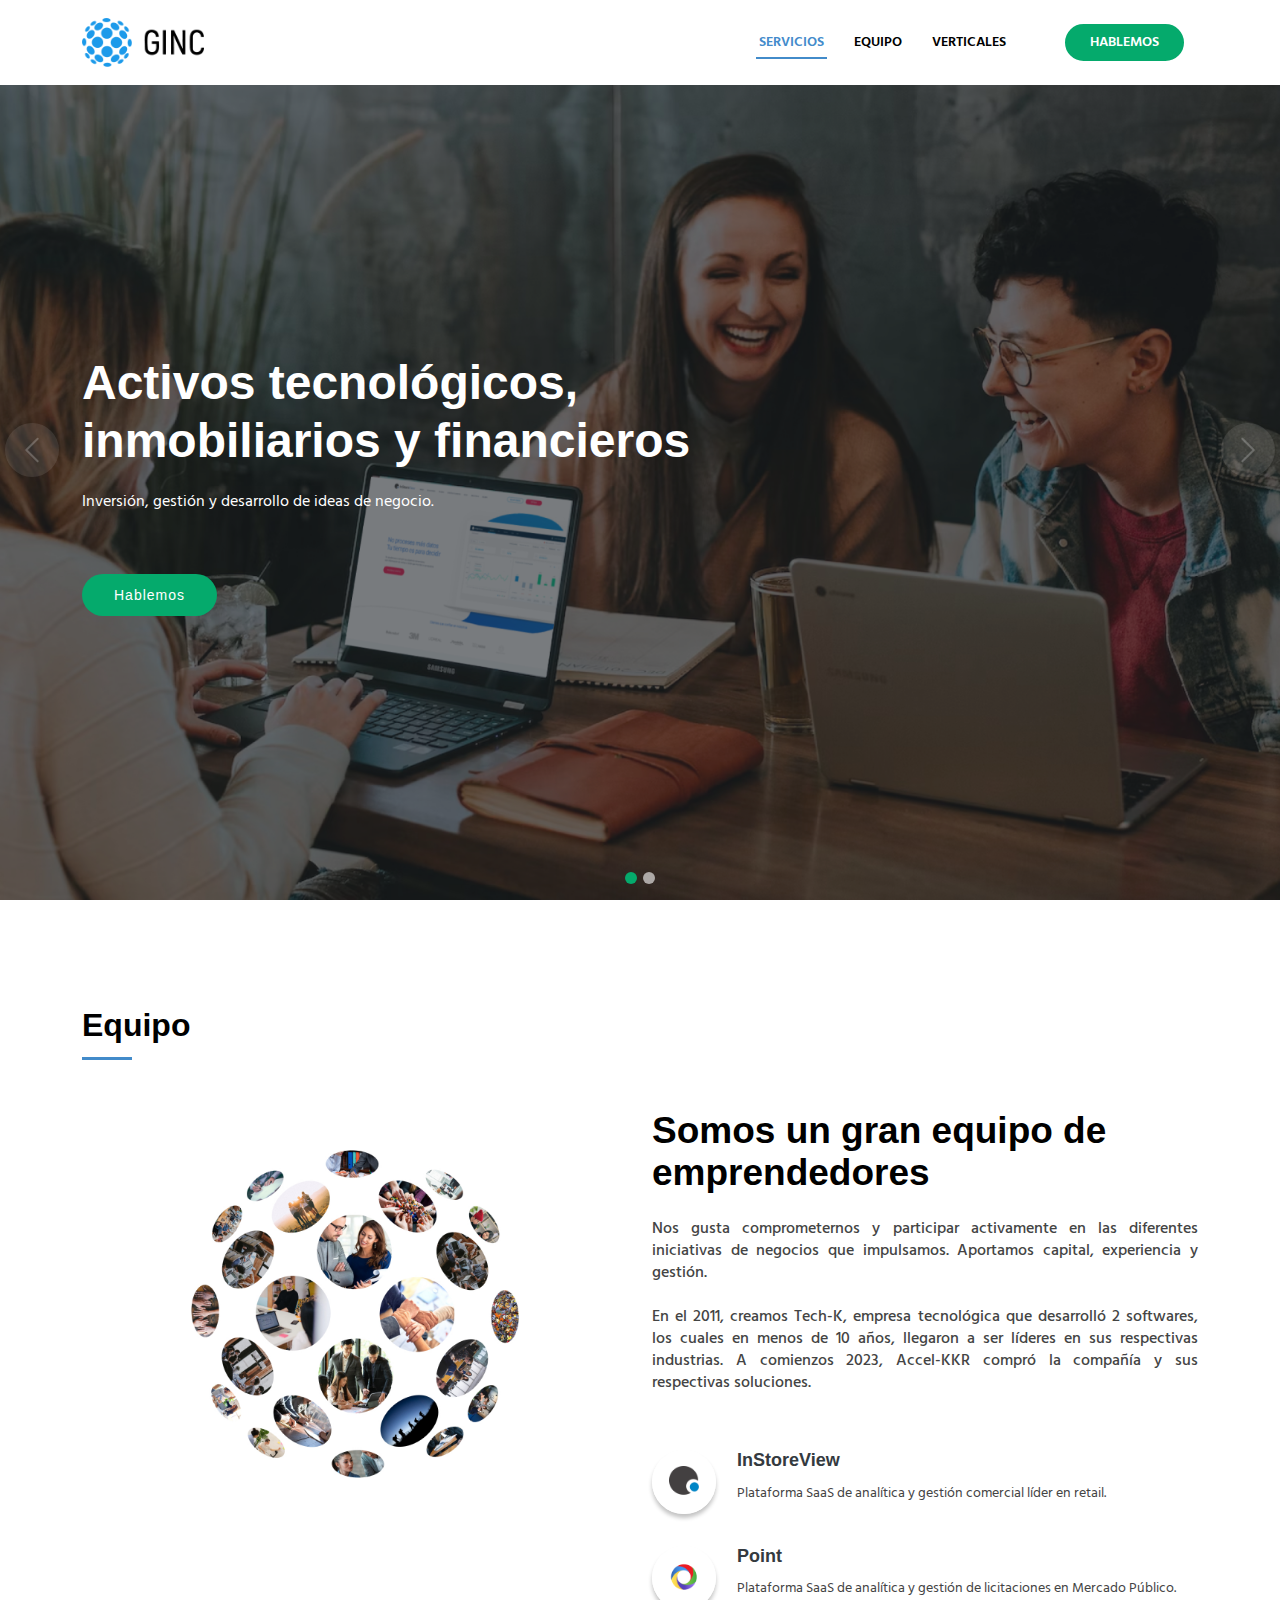
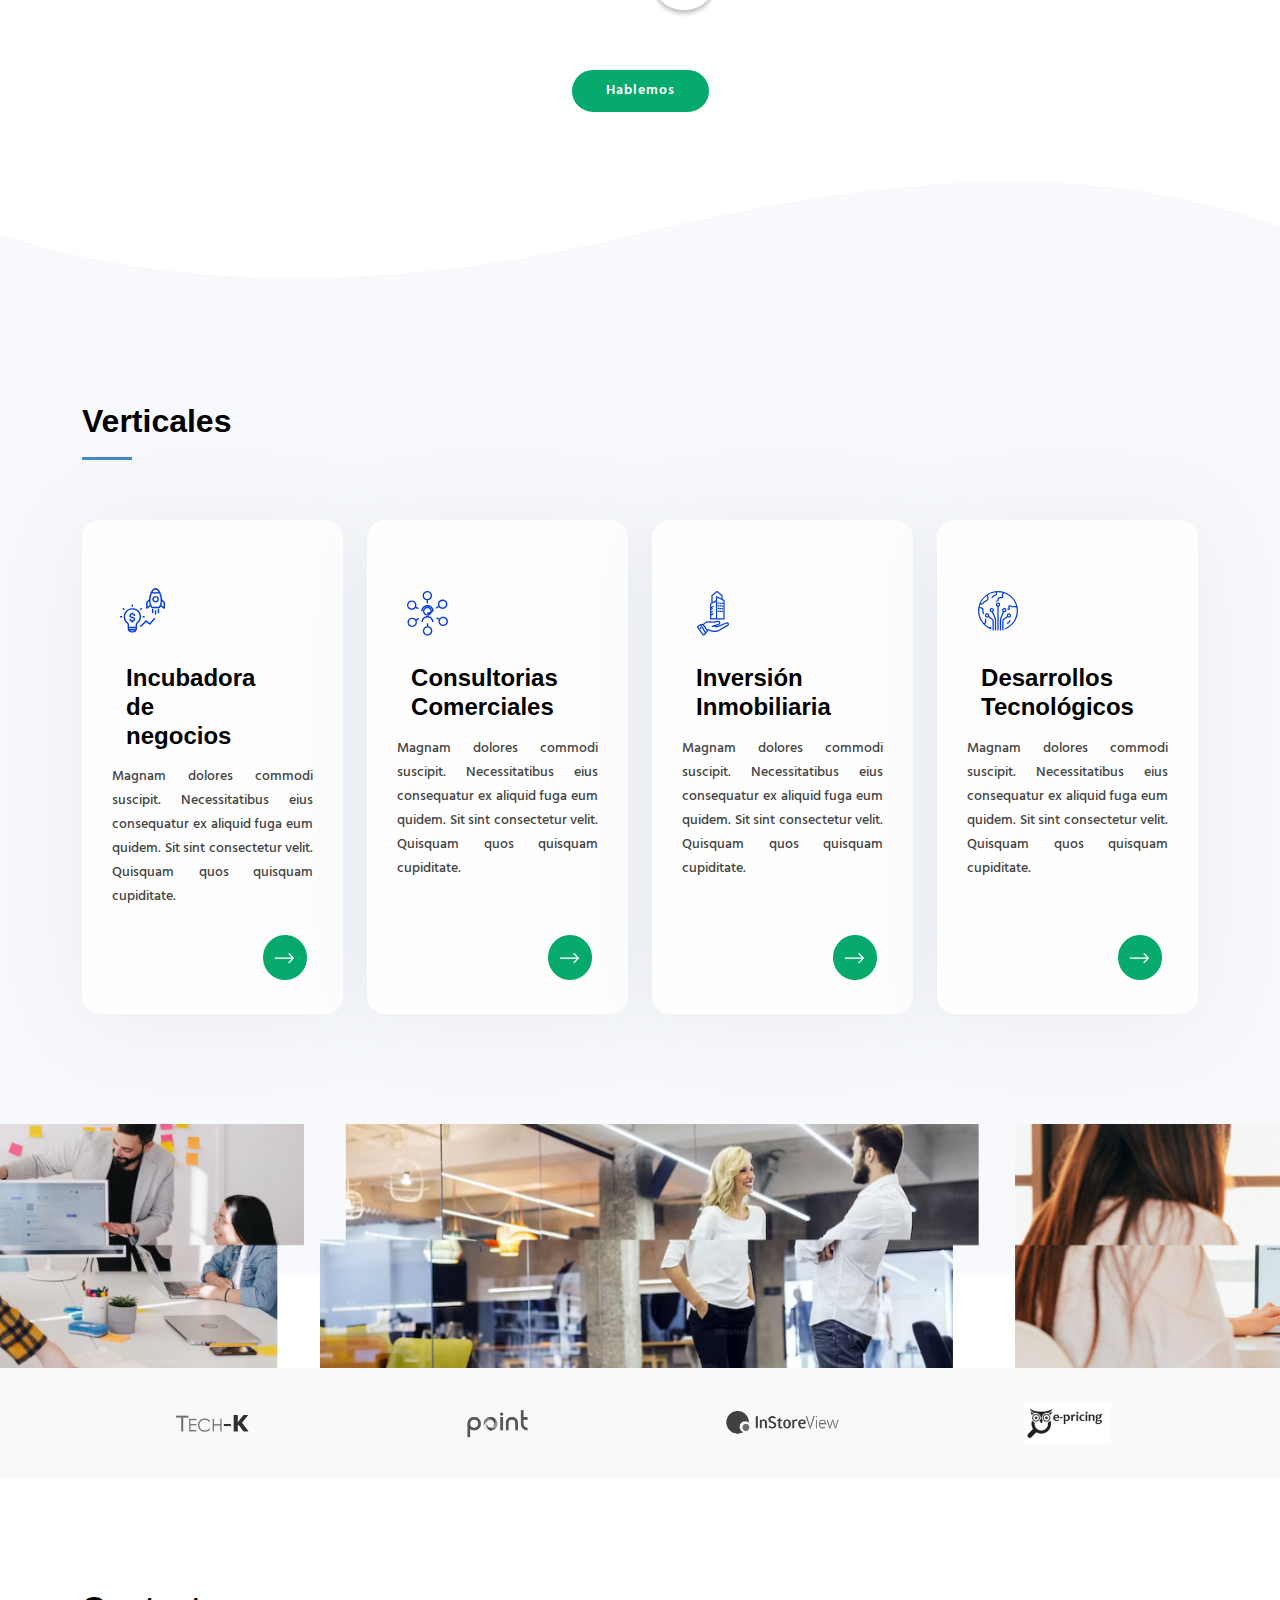
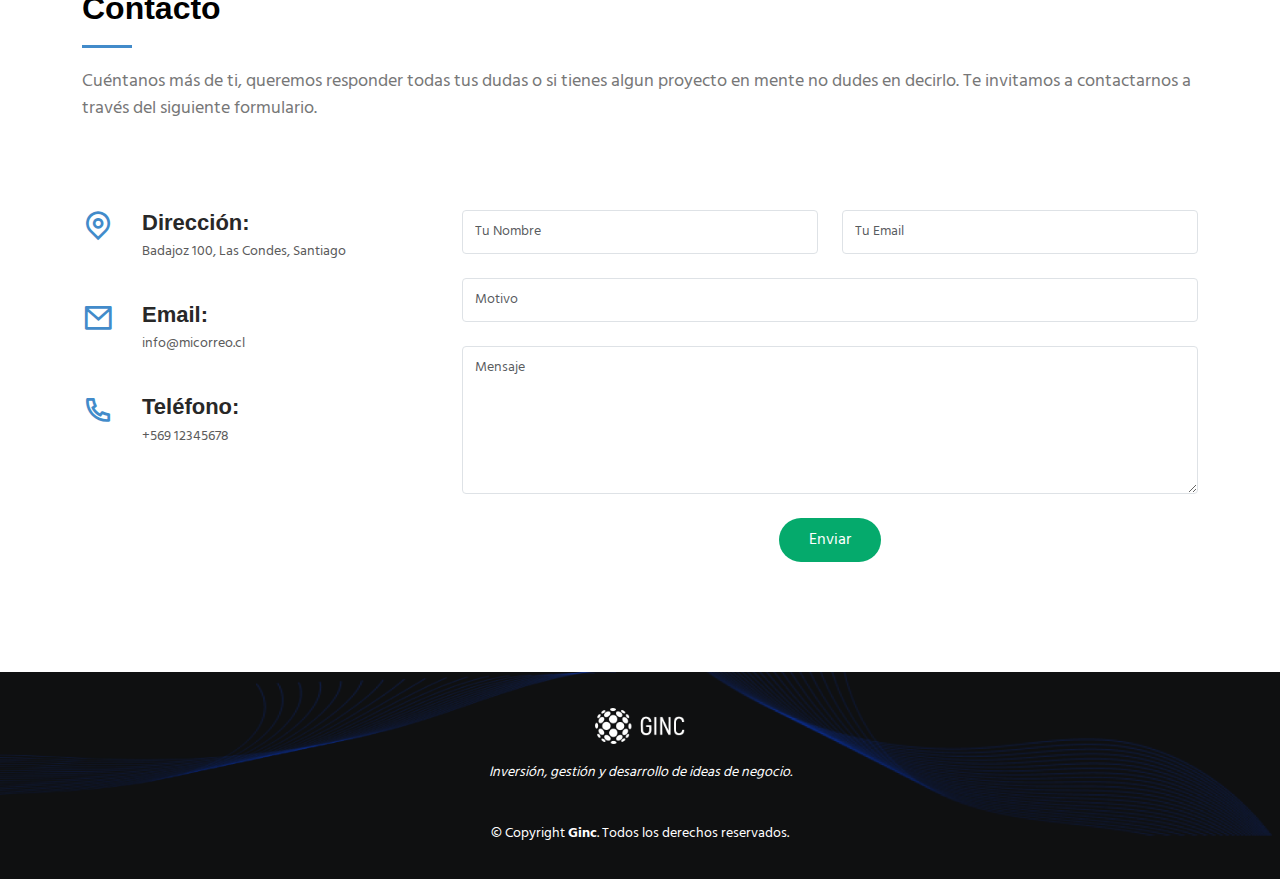
<file: index.html>
<!DOCTYPE html>
<html lang="en">

<head>
  <meta charset="utf-8">
  <meta content="width=device-width, initial-scale=1.0" name="viewport">

  <title>Ginc</title>
  <meta content="" name="description">
  <meta content="" name="keywords">

  <!-- Favicons -->
  <link href="assets/img/favicon.png" rel="icon">
  <link href="assets/img/apple-touch-icon.png" rel="apple-touch-icon">

  <!-- Google Fonts -->
  <link rel="preconnect" href="https://fonts.googleapis.com">
  <link rel="preconnect" href="https://fonts.gstatic.com" crossorigin>
  <link href="https://fonts.googleapis.com/css2?family=Hind:wght@300;400;500;600;700&display=swap" rel="stylesheet">

  <!-- Vendor CSS Files -->
  <link href="assets/vendor/animate.css/animate.min.css" rel="stylesheet">
  <link href="assets/vendor/bootstrap/css/bootstrap.min.css" rel="stylesheet">
  <link href="assets/vendor/bootstrap-icons/bootstrap-icons.css" rel="stylesheet">
  <link href="assets/vendor/boxicons/css/boxicons.min.css" rel="stylesheet">
  <link href="assets/vendor/glightbox/css/glightbox.min.css" rel="stylesheet">
  <link href="assets/vendor/remixicon/remixicon.css" rel="stylesheet">
  <link href="assets/vendor/swiper/swiper-bundle.min.css" rel="stylesheet">

  <!-- Template Main CSS File -->
  <link href="assets/css/style.css" rel="stylesheet">

  <!-- =======================================================
  * Template Name: Sailor
  * Updated: Jul 27 2023 with Bootstrap v5.3.1
  * Template URL: https://bootstrapmade.com/sailor-free-bootstrap-theme/
  * Author: BootstrapMade.com
  * License: https://bootstrapmade.com/license/
  ======================================================== -->
</head>

<body>

  <!-- ======= Header ======= -->
  <header id="header" class="fixed-top d-flex align-items-center">
    <div class="container d-flex align-items-center">

      <h1 class="logo me-auto">
        <!--<a href="index.html">Sailor</a>-->
        <img src="assets/img/logo.png" alt="" class="img-fluid">
      </h1>
      <!-- Uncomment below if you prefer to use an image logo -->
      <!-- <a href="index.html" class="logo me-auto"><img src="assets/img/logo.png" alt="" class="img-fluid"></a>-->

      <nav id="navbar" class="navbar">
        <ul>
          <li><a href="#servicios" class="nav-link scrollto">Servicios</a></li>
          <li><a href="#about" class="nav-link scrollto">Equipo</a></li>
          <li><a href="#verticales" class="nav-link scrollto">Verticales</a></li>
          <li><a class="getstarted scrollto" href="#contact">Hablemos</a></li>
        </ul>
        <i class="bi bi-list mobile-nav-toggle"></i>
      </nav><!-- .navbar -->

    </div>
  </header><!-- End Header -->

  <!-- ======= servicios Section ======= -->
  <section id="servicios">
    <div id="heroCarousel" data-bs-interval="5000" class="carousel slide carousel-fade" data-bs-ride="carousel">

      <ol class="carousel-indicators" id="hero-carousel-indicators"></ol>

      <div class="carousel-inner" role="listbox">

        <!-- Slide 1 -->
        <div class="carousel-item active" style="background-image: url(assets/img/slide/slide-1.jpg)">
          <div class="carousel-container">
            <div class="container">
              <h2 class="animate__animated animate__fadeInDown">Activos tecnológicos, inmobiliarios y financieros</h2>
              <p class="animate__animated animate__fadeInUp">Inversión, gestión y desarrollo de ideas de negocio.</p>
              <a href="#about" class="btn-get-started animate__animated animate__fadeInUp scrollto">Hablemos</a>
            </div>
          </div>
        </div>

        <!-- Slide 2 -->
        <div class="carousel-item" style="background-image: url(assets/img/slide/slide-2.jpg)">
          <div class="carousel-container">
            <div class="container">
              <h2 class="animate__animated animate__fadeInDown">Inversión, gestión y desarrollo de ideas de negocio</h2>
              <p class="animate__animated animate__fadeInUp">Nos gusta impulsar, comprometernos y participar activamente en las diferentes iniciativas de negocios que apoyamos.</p>
              <a href="#about" class="btn-get-started animate__animated animate__fadeInUp scrollto">Hablemos</a>
            </div>
          </div>
        </div>
        

      </div>

      <a class="carousel-control-prev" href="#heroCarousel" role="button" data-bs-slide="prev">
        <span class="carousel-control-prev-icon bi bi-chevron-left" aria-hidden="true"></span>
      </a>

      <a class="carousel-control-next" href="#heroCarousel" role="button" data-bs-slide="next">
        <span class="carousel-control-next-icon bi bi-chevron-right" aria-hidden="true"></span>
      </a>

    </div>
  </section><!-- End Hero -->

  <main id="main">

    <!-- ======= equipo Section ======= -->
    <section id="about" class="equipo">
      <div class="container">

        <div class="row content">
          <div class="section-title animate__animated animate__fadeInLeft">
          <h2>Equipo</h2>
        </div>

          <div class="col-lg-6">
            <h2 class="animate__animated animate__fadeInDown foto">&nbsp;</h2>
            <h3 class="animate__animated animate__fadeInDown foto"><img src="assets/img/equipo/equipo.jpg"></h3>
          </div>
          <div class="col-lg-6 pt-4 pt-lg-0 animate__animated animate__fadeInDown">
            <h3>Somos un gran equipo de emprendedores</h3>
            <p>
              Nos gusta comprometernos y participar activamente en las diferentes iniciativas de negocios que impulsamos. Aportamos capital, experiencia y gestión. <br><br>
              En el 2011, creamos Tech-K, empresa tecnológica que desarrolló 2 softwares, los cuales en menos de 10 años, llegaron a ser líderes en sus respectivas industrias. A comienzos 2023, Accel-KKR compró la compañía y sus respectivas soluciones.
            </p>
            
            <div class="icon-box animate__animated animate__fadeInDown">
              <div class="icon"><img src="assets/img/logo_InstoreView.png"></div>
              <h4 class="title"><a href="">InStoreView</a></h4>
              <div class="description">Plataforma SaaS de analítica y gestión comercial líder en retail.</div>
            </div>

            <div class="icon-box animate__animated animate__fadeInDown">
              <div class="icon"><img src="assets/img/logo-point.png"></div>
              <h4 class="title"><a href="">Point</a></h4>
              <div class="description">Plataforma SaaS de analítica y gestión de licitaciones en Mercado Público.</div>
            </div>

          </div>

           <div class="col-12" style="text-align: center;"><a href="#contact" class="btn-learn-more">Hablemos</a></div>

        </div>

      </div>
    </section><!-- End About Section -->

    <!-- ======= Verticales Section ======= -->
    <section id="verticales" class="verticales">
      <div class="container">

        <div class="section-title animate__animated animate__fadeInLeft">
          <h2>Verticales</h2>
        </div>

        <div class="row">
          
          <div class="col-lg-3 col-md-6 d-flex align-items-stretch">
            <div class="icon-box bg01 animate__animated animate__fadeInDown">
              <div class="icon">
                   <img src="assets/img/icon_incubadora.svg">
              </div>  
              <h4>Incubadora de negocios</h4> 
              <p>Magnam dolores commodi suscipit. Necessitatibus eius consequatur ex aliquid fuga eum quidem. Sit sint consectetur velit. Quisquam quos quisquam cupiditate.</p>
              <div class="icon_b">
                   <img src="assets/img/icon_link.png">
              </div>  
            </div>
          </div>

          <div class="col-lg-3 col-md-6 d-flex align-items-stretch">
            <div class="icon-box bg02 animate__animated animate__fadeInDown">
              <div class="icon">
                   <img src="assets/img/icon_consultoria.svg">
              </div>  
              <h4>Consultorias Comerciales</h4> 
              <p>Magnam dolores commodi suscipit. Necessitatibus eius consequatur ex aliquid fuga eum quidem. Sit sint consectetur velit. Quisquam quos quisquam cupiditate.</p>
              <div class="icon_b">
                   <img src="assets/img/icon_link.png">
              </div>  
            </div>
          </div>

           <div class="col-lg-3 col-md-6 d-flex align-items-stretch">
            <div class="icon-box bg03 animate__animated animate__fadeInDown">
              <div class="icon">
                   <img src="assets/img/icon_inmobiliaria.svg">
              </div>  
              <h4>Inversión Inmobiliaria</h4> 
              <p>Magnam dolores commodi suscipit. Necessitatibus eius consequatur ex aliquid fuga eum quidem. Sit sint consectetur velit. Quisquam quos quisquam cupiditate.</p>
              <div class="icon_b">
                   <img src="assets/img/icon_link.png">
              </div>  
            </div>
          </div>

           <div class="col-lg-3 col-md-6 d-flex align-items-stretch">
            <div class="icon-box bg04 animate__animated animate__fadeInDown">
              <div class="icon">
                   <img src="assets/img/icon_tecnologia.svg">
              </div>  
              <h4>Desarrollos Tecnológicos</h4> 
              <p>Magnam dolores commodi suscipit. Necessitatibus eius consequatur ex aliquid fuga eum quidem. Sit sint consectetur velit. Quisquam quos quisquam cupiditate.</p>
              <div class="icon_b">
                   <img src="assets/img/icon_link.png">
              </div>  
            </div>
          </div>

        </div>
      </div>
    </section>
    <!-- End Services Section -->

    <!-- ======= Verticales Section ======= -->
    <section class="banner-bottom animate__animated animate__fadeInUp">
      <div>&nbsp;</div>
    </section>

    <!-- ======= Clients Section ======= -->
    <section id="clients" class="clients section-bg">
      
      <div class="container">

        <div class="row animate__animated animate__fadeInUp">
          
          <div class="col-md d-flex align-items-center justify-content-center">
            <img src="assets/img/clients/client-1.png" class="img-fluid" alt="">
          </div>

          <div class="col-md d-flex align-items-center justify-content-center">
            <img src="assets/img/clients/client-2.png" class="img-fluid" alt="">
          </div>

          <div class="col-md d-flex align-items-center justify-content-center">
            <img src="assets/img/clients/client-3.png" class="img-fluid" alt="">
          </div>

          <div class="col-md d-flex align-items-center justify-content-center">
            <img src="assets/img/clients/client-4.png" class="img-fluid" alt="">
          </div>

        </div>

      </div>

    </section><!-- End Clients Section -->

    <!-- ======= Contact Section ======= -->
    <section id="contact" class="contact">
      <div class="container">

        <div class="section-title animate__animated animate__fadeInLeft">
          <h2>Contacto</h2>
          <p>Cuéntanos más de ti, queremos responder todas tus dudas o si tienes algun proyecto en mente no dudes en decirlo. Te invitamos a contactarnos a través del siguiente formulario.</p>
        </div>
      </div>

      <div class="container">

        <div class="row mt-5">

          <div class="col-lg-4">
            <div class="info">
              <div class="address">
                <i class="ri-map-pin-line"></i>
                <h4>Dirección:</h4>
                <p>Badajoz 100, Las Condes, Santiago</p>
              </div>

              <div class="email">
                <i class="ri-mail-line"></i>
                <h4>Email:</h4>
                <p>info@micorreo.cl</p>
              </div>

              <div class="phone">
                <i class="ri-phone-line"></i>
                <h4>Teléfono:</h4>
                <p>+569 12345678</p>
              </div>

            </div>

          </div>

          <div class="col-lg-8 mt-5 mt-lg-0">

          <form method="post" action="phpmailer.php" enctype="multipart/form-data" role="form" class="php-email-form">
              <div class="row">
                <div class="col-md-6 form-group">
                  <input type="text" name="nombre" autocapitalize="words" autocomplete="off" class="form-control" id="name" placeholder="Tu Nombre" required>
                </div>
                <div class="col-md-6 form-group mt-3 mt-md-0">
                  <input type="email" class="form-control" name="email" id="email" autocomplete="off" placeholder="Tu Email" required>
                </div>
              </div>
              <div class="form-group mt-3">
                <input type="text" class="form-control" name="subject" id="subject" placeholder="Motivo" required>
              </div>
              <div class="form-group mt-3">
                <textarea class="form-control" name="message" rows="6" cols="80" placeholder="Mensaje" required></textarea>
              </div>
              <div class="my-3">
                <div class="loading">Cargando</div>
                <div class="error-message"></div>
                <div class="sent-message">Tu mensaje ha sido enviado. Muchas gracias!</div>
              </div>
              <div class="text-center">
                <button type="submit">Enviar</button>
              </div>
            </form>

          </div>

        </div>

      </div>
    </section>
    <!-- End Contact Section -->

   

  </main><!-- End #main -->

  <!-- ======= Footer ======= -->
  <footer id="footer">
    <div class="container">
      <h3><img src="assets/img/logo-bn.png" alt="" class="img-fluid"></h3>
      <p>Inversión, gestión y desarrollo de ideas de negocio.</p>
      
      <div class="copyright">
        &copy; Copyright <strong><span>Ginc</span></strong>. Todos los derechos reservados.
      </div>
      
    </div>
  </footer>
  <!-- End Footer -->

  <a href="#" class="back-to-top d-flex align-items-center justify-content-center"><i class="bi bi-arrow-up-short"></i></a>

  <!-- Vendor JS Files -->
  <script src="assets/vendor/purecounter/purecounter_vanilla.js"></script>
  <script src="assets/vendor/aos/aos.js"></script>
  <script src="assets/vendor/bootstrap/js/bootstrap.bundle.min.js"></script>
  <script src="assets/vendor/glightbox/js/glightbox.min.js"></script>
  <script src="assets/vendor/isotope-layout/isotope.pkgd.min.js"></script>
  <script src="assets/vendor/swiper/swiper-bundle.min.js"></script>
  <script src="assets/vendor/waypoints/noframework.waypoints.js"></script>
  <script src="assets/vendor/php-email-form/validate.js"></script>



  <!-- Template Main JS File -->
  <script src="assets/js/main.js"></script>

</body>

</html>
</file>
<file: assets/css/style.css>
/**
* Template Name: Sailor
* Updated: Jul 27 2023 with Bootstrap v5.3.1
* Template URL: https://bootstrapmade.com/sailor-free-bootstrap-theme/
* Author: BootstrapMade.com
* License: https://bootstrapmade.com/license/
*/

/*--------------------------------------------------------------
# General
--------------------------------------------------------------*/
body {
  font-family: 'Hind', sans-serif;
  color: #444444;
}

a {
  text-decoration: none;
  color: #d9232d;
}

a:hover {
  color: #e24d55;
  text-decoration: none;
}

h1,
h2,
h3,
h4,
h5,
h6 {
  font-family: "Raleway", sans-serif;
}

/*--------------------------------------------------------------
# Back to top button
--------------------------------------------------------------*/
.back-to-top {
  position: fixed;
  visibility: hidden;
  opacity: 0;
  right: 15px;
  bottom: 15px;
  z-index: 996;
  background: #05AA6C;
  width: 40px;
  height: 40px;
  border-radius: 40px;
  transition: all 0.4s;
}

.back-to-top i {
  font-size: 28px;
  color: #fff;
  line-height: 0;
}

.back-to-top:hover {
  background:#438BCB;
  color: #fff;
}

.back-to-top.active {
  visibility: visible;
  opacity: 1;
}

/*--------------------------------------------------------------
# Header
--------------------------------------------------------------*/
#header {
  background: white;
  transition: all 0.5s;
  z-index: 997;
  padding: 14px 0;
}

#header.header-scrolled {
  box-shadow: 0px 2px 15px rgba(0, 0, 0, 0.1);
  padding: 12px 0;
}

#header.header-inner-pages {
  box-shadow: 0px 2px 15px rgba(0, 0, 0, 0.1);
}

#header .logo {
  font-size: 28px;
  margin: 0;
  padding: 0;
  line-height: 1;
  font-weight: 700;
  text-transform: uppercase;
}

#header .logo a {
  color: #556270;
}

#header .logo img {
  max-height:50px;
}

/*--------------------------------------------------------------
# Navigation Menu
--------------------------------------------------------------*/
/**
* Desktop Navigation 
*/
.navbar {
  padding: 0;
}

.navbar ul {
  margin: 0;
  padding: 0;
  display: flex;
  list-style: none;
  align-items: center;
}

.navbar li {
  position: relative;
}


.navbar a,
.navbar a:focus {
  display: flex;
  align-items: center;
  position: relative;
  justify-content: space-between;
  padding: 0 3px;
  font-size: 14px;
  text-transform: uppercase;
  font-weight: 600;
  color: rgba(0, 0, 0, 1);
  white-space: nowrap;
  transition: 0.3s;
}

.navbar a i,
.navbar a:focus i {
  font-size: 12px;
  line-height: 0;
  margin-left: 5px;
}
.navbar>ul>li>a:before {
  content: "";
  position: absolute;
  width: 100%;
  height: 2px;
  bottom: -6px;
  left: 0;
  background-color: #428bca;
  visibility: hidden;
  width: 0px;
  transition: all 0.3s ease-in-out 0s;
}
.navbar a:hover:before,
.navbar li:hover>a:before,
.navbar .active:before {
  visibility: visible;
  width: 100%;
}

.navbar a:hover,
.navbar .active,
.navbar .active:focus,
.navbar li:hover>a {
  color: #438BCB;
}

.navbar .getstarted,
.navbar .getstarted:focus {
  padding: 8px 25px;
  margin-left: 30px;
  border-radius: 4px;
  border-radius: 50px;
  color: #fff;
  border: 2px solid #fff;
  background: #05AA6C;
}

.navbar .getstarted:hover,
.navbar .getstarted:focus:hover {
  color: #fff;
  background: #428bca;
  border-color: #428bca;
}

.navbar>ul>li>.getstarted:before {
  visibility: hidden;
}

.navbar .dropdown ul {
  display: block;
  position: absolute;
  left: 14px;
  top: calc(100% + 30px);
  margin: 0;
  padding: 10px 0;
  z-index: 99;
  opacity: 0;
  visibility: hidden;
  background: #fff;
  box-shadow: 0px 0px 30px rgba(127, 137, 161, 0.25);
  transition: 0.3s;
}

.navbar .dropdown ul li {
  min-width: 200px;
}

.navbar .dropdown ul a {
  padding: 10px 20px;
  font-size: 15px;
  text-transform: none;
  font-weight: 400;
}

.navbar .dropdown ul a i {
  font-size: 12px;
}

.navbar .dropdown ul a:hover,
.navbar .dropdown ul .active:hover,
.navbar .dropdown ul li:hover>a {
  color: #d9232d;
}

.navbar .dropdown:hover>ul {
  opacity: 1;
  top: 100%;
  visibility: visible;
}

.navbar .dropdown .dropdown ul {
  top: 0;
  left: calc(100% - 30px);
  visibility: hidden;
}

.navbar .dropdown .dropdown:hover>ul {
  opacity: 1;
  top: 0;
  left: 100%;
  visibility: visible;
}
.navbar>ul>li {
  white-space: nowrap;
  padding: 8px 12px;
}

@media (max-width: 1366px) {
  .navbar .dropdown .dropdown ul {
    left: -90%;
  }

  .navbar .dropdown .dropdown:hover>ul {
    left: -100%;
  }
}

/**
* Mobile Navigation 
*/
.mobile-nav-toggle {
  color: #556270;
  font-size: 28px;
  cursor: pointer;
  display: none;
  line-height: 0;
  transition: 0.5s;
}

.mobile-nav-toggle.bi-x {
  color: #fff;
}

@media (max-width: 991px) {
  .mobile-nav-toggle {
    display: block;
  }

  .navbar ul {
    display: none;
  }
}

.navbar-mobile {
  position: fixed;
  overflow: hidden;
  top: 0;
  right: 0;
  left: 0;
  bottom: 0;
  background: rgba(63, 73, 83, 0.9);
  transition: 0.3s;
  z-index: 999;
}

.navbar-mobile .mobile-nav-toggle {
  position: absolute;
  top: 15px;
  right: 15px;
}

.navbar-mobile ul {
  display: block;
  position: absolute;
  top: 55px;
  right: 15px;
  bottom: 15px;
  left: 15px;
  padding: 10px 0;
  background-color: #fff;
  overflow-y: auto;
  transition: 0.3s;
}

.navbar-mobile a,
.navbar-mobile a:focus {
  padding: 10px 20px;
  font-size: 15px;
  color: #556270;
}

.navbar-mobile a:hover,
.navbar-mobile .active,
.navbar-mobile li:hover>a {
  color: #438BCB;
}

.navbar-mobile .getstarted,
.navbar-mobile .getstarted:focus {
  margin: 15px;
}

.navbar-mobile .dropdown ul {
  position: static;
  display: none;
  margin: 10px 20px;
  padding: 10px 0;
  z-index: 99;
  opacity: 1;
  visibility: visible;
  background: #fff;
  box-shadow: 0px 0px 30px rgba(127, 137, 161, 0.25);
}

.navbar-mobile .dropdown ul li {
  min-width: 200px;
}

.navbar-mobile .dropdown ul a {
  padding: 10px 20px;
}

.navbar-mobile .dropdown ul a i {
  font-size: 12px;
}

.navbar-mobile .dropdown ul a:hover,
.navbar-mobile .dropdown ul .active:hover,
.navbar-mobile .dropdown ul li:hover>a {
  color: #d9232d;
}

.navbar-mobile .dropdown>.dropdown-active {
  display: block;
}

/*--------------------------------------------------------------
# servicios Section
--------------------------------------------------------------*/
#servicios {
  width: 100%;
  height: 100vh;
  background-color: rgba(63, 73, 83, 0.8);
  overflow: hidden;
  position: relative;
}

#servicios .carousel,
#servicios .carousel-inner,
#servicios .carousel-item,
#servicios .carousel-item::before {
  position: absolute;
  top: 0;
  right: 0;
  left: 0;
  bottom: 0;
}

#servicios .carousel-item {
  background-size: cover;
  background-position: center;
  background-repeat: no-repeat;
}

#servicios .carousel-item::before {
  content: "";
  background-color: rgba(30, 35, 40, 0.6);
}

#servicios .carousel-container {
  display: flex;
  justify-content: center;
  align-items: center;
  position: absolute;
  bottom: 0;
  top: 70px;
  left: 50px;
  right: 50px;
  padding: 0% 1%;
}

#servicios .container {
  text-align: center;
}

#servicios h2 {
  color: #fff;
  margin-bottom: 20px;
  font-size: 48px;
  font-weight: 700;
  text-align: left;
  width: 60%;
}

#servicios p {
  animation-delay: 0.4s;
  margin: 0 0 60px 0;
  color: #fff;
  text-align: left;
  width: 60%;
}
}

#servicios .carousel-inner .carousel-item {
  transition-property: opacity;
  background-position: center top;
}

#servicios .carousel-inner .carousel-item,
#servicios .carousel-inner .active.carousel-item-start,
#servicios .carousel-inner .active.carousel-item-end {
  opacity: 0;
}

#servicios .carousel-inner .active,
#servicios .carousel-inner .carousel-item-next.carousel-item-start,
#servicios .carousel-inner .carousel-item-prev.carousel-item-end {
  opacity: 1;
  transition: 0.5s;
}

#servicios .carousel-inner .carousel-item-next,
#servicios .carousel-inner .carousel-item-prev,
#servicios .carousel-inner .active.carousel-item-start,
#servicios .carousel-inner .active.carousel-item-end {
  left: 0;
  transform: translate3d(0, 0, 0);
}

#servicios .carousel-control-next-icon,
#servicios .carousel-control-prev-icon {
  background: none;
  font-size: 30px;
  line-height: 0;
  width: auto;
  height: auto;
  background: rgba(255, 255, 255, 0.2);
  border-radius: 50px;
  transition: 0.3s;
  color: rgba(255, 255, 255, 0.5);
  width: 54px;
  height: 54px;
  display: flex;
  align-items: center;
  justify-content: center;
}

#servicios .carousel-control-next-icon:hover,
#servicios .carousel-control-prev-icon:hover {
  background: rgba(255, 255, 255, 0.3);
  color: rgba(255, 255, 255, 0.8);
}

#servicios .carousel-indicators li {
  list-style-type: none;
  cursor: pointer;
  background: #fff;
  overflow: hidden;
  border: 0;
  width: 12px;
  height: 12px;
  border-radius: 50px;
  opacity: 0.6;
  transition: 0.3s;
}

#servicios .carousel-indicators li.active {
  opacity: 1;
  background: #05AA6C;
}

#servicios .btn-get-started {
  font-family: "Raleway", sans-serif;
  font-weight: 500;
  font-size: 14px;
  letter-spacing: 1px;
  display: inline-block;
  padding: 14px 32px;
  border-radius: 4px;
  transition: 0.5s;
  line-height: 1;
  color: #fff;
  animation-delay: 0.8s;
  background: #05AA6C;
  float: left;
  border-radius: 50px;
}

#servicios .btn-get-started:hover {
  background: #438BCB;
}

@media (max-width: 992px) {
  #servicios {
    height: 100vh;
  }

  #servicios .carousel-container {
    top: 8px;
  }
}

@media (max-width: 768px) {
  #servicios h2 {
    font-size: 28px;
    text-align: center;
  }
  #servicios h2 { width: 100%;}
  #servicios p { width: 100%;  text-align: center;}
}

@media (min-width: 1024px) {

  #servicios .carousel-control-prev,
  #servicios .carousel-control-next {
    width: 5%;
  }
}

@media (max-height: 500px) {
  #servicios {
    height: 120vh;
  }
}

/*--------------------------------------------------------------
# Sections General
--------------------------------------------------------------*/
section {
  padding: 110px 0;
  overflow: hidden;
}

.section-bg,
.services .icon-box {
  background-color: #f8f9fa;
}

.section-title {
  padding-bottom: 40px;
}
.section-title h2 {
    font-size: 32px;
    font-weight: bold;
    margin-bottom: 20px;
    padding-bottom: 20px;
    position: relative;
    color: #000;
}

.section-title h2::after {
    content: "";
    position: absolute;
    display: block;
    width: 50px;
    height: 3px;
    background: #428bca;
    bottom: 0;
    left: 0;
}

.section-title p {
    margin-bottom: 0;
    color: #777777;
    font-size: 18px;
}

/*--------------------------------------------------------------
# Breadcrumbs
--------------------------------------------------------------*/
.breadcrumbs {
  padding: 18px 0;
  background: #f8f9fa;
  min-height: 40px;
  margin-top: 80px;
}

.breadcrumbs h2 {
  font-size: 32px;
  font-weight: 300;
  margin: 0;
}

.breadcrumbs ol {
  display: flex;
  flex-wrap: wrap;
  list-style: none;
  padding: 0;
  margin: 0;
  font-size: 14px;
}

.breadcrumbs ol li+li {
  padding-left: 10px;
}

.breadcrumbs ol li+li::before {
  display: inline-block;
  padding-right: 10px;
  color: #6b7b8d;
  content: "/";
}

@media (max-width: 992px) {
  .breadcrumbs {
    margin-top: 58px;
  }

  .breadcrumbs .d-flex {
    display: block !important;
  }

  .breadcrumbs h2 {
    margin-bottom: 10px;
  }

  .breadcrumbs ol {
    display: block;
  }

  .breadcrumbs ol li {
    display: inline-block;
  }
}

/*--------------------------------------------------------------
# EQUIPO
--------------------------------------------------------------*/
.equipo{
  background: url(../../assets/img/bg_bottom.png) no-repeat;
  background-position: center bottom;
  background-size: contain;
  padding-bottom:180px;
}
.equipo .content h2 {
  font-weight: 700;
  font-size: 32px;
  line-height: 30px;
  margin-bottom: 10px;
}
.equipo .content .foto {
  text-align: center;

}
.equipo .content .foto img {
  width: 60%;
}

.equipo .content h3 {
  font-weight: 700;
  line-height:42px;
  font-size: 37px;
  color: #000;
}
.equipo .content p {
  font-weight: 500;
  line-height:22px;
  font-size: 16px;
  color: #444;
  text-align: justify;
  padding:16px 0px;
}

.equipo .content ul {
  list-style: none;
  padding: 0;
}

.equipo .content ul li {
  padding: 10px 0 0 28px;
  position: relative;
}

.equipo .content ul i {
  left: 0;
  top: 7px;
  position: absolute;
  font-size: 20px;
  color: #d9232d;
}

.equipo .content p:last-child {
  margin-bottom: 0;
}

.equipo .icon-box {
  margin-top: 40px;

}

.equipo .icon-box .icon {
  float: left;
  display: flex;
  align-items: center;
  justify-content: center;
  width: 64px;
  height: 64px;
  border: 2px solid #fff;
  border-radius: 50px;
  transition: 0.5s;
  -webkit-box-shadow: 0px 4px 4px 0px rgba(0,0,0,0.24);
-moz-box-shadow: 0px 4px 4px 0px rgba(0,0,0,0.24);
box-shadow: 0px 4px 4px 0px rgba(0,0,0,0.24);
}

/*.equipo .icon-box .icon i {
  color: #428bca;
  font-size: 32px;
}
*/
.equipo .icon-box .icon img {
  display: block;
  float: left;
  width:50%; 
  height: auto;
}

.equipo .icon-box:hover .icon {
  background: #efefef;
  border-color: #fff;
}

.equipo .icon-box:hover .icon i {
}

.equipo .icon-box .title{
  margin-left: 85px;
  margin-top: 10px;
  font-weight: 700;
  margin-bottom: 10px;
  font-size: 18px;
  color: #000;
}
.equipo .icon-box .title a {
  color: #343a40;
  transition: 0.3s;
}

.equipo .icon-box .title a:hover {
  color: #428bca;
}
.equipo .icon-box .description {
  margin-left: 85px;
  line-height: 24px;
  font-size: 14px;
}

.equipo .content .btn-learn-more {
  font-weight: 600;
  font-size: 14px;
  letter-spacing: 1px;
  display: inline-block;
  padding: 12px 32px;
  border-radius: 50px;
  transition: 0.3s;
  line-height: 1;
  color: #fff;
  animation-delay: 0.8s;
  margin-top: 6px;
  border: 2px solid #05AA6C;
  background: #05AA6C;
  margin-top:60px;
}

.equipo .content .btn-learn-more:hover {
  background: #438BCB;
  color: #fff;
  text-decoration: none;
  border: 2px solid #438BCB;

}

/*--------------------------------------------------------------
# Verticales
--------------------------------------------------------------*/
.verticales{
  background: #F8F9FD;
}
.verticales .icon-box {
  padding: 60px 30px;
  transition: all ease-in-out 0.3s;
  background: #fefefe;
  box-shadow: 0px 5px 90px 0px rgba(110, 123, 131, 0.1);
  border-radius: 18px;
  border-bottom: 5px solid #fff;
  position: relative;
}

.verticales .icon-box .icon {
  width: 64px;
  height: 64px;
  align-items: center;
  justify-content: center;
  margin-bottom: 20px;
  transition: ease-in-out 0.3s;
  color: #fff;
  float: left;
  text-align: center;
  padding-top: 10px;
  overflow: hidden;
  position: relative;
}

.verticales .icon-box .icon img {
  font-size: 28px;
  width:70%;
  position: absolute;
  top: 8px;
  left: 8px;
}
.verticales .icon-box .icon img:hover{
  color: #fff;
}

.verticales .icon-box h4 {
  font-weight: 700;
  margin-bottom: 15px;
  font-size: 24px;
  color: #000;
  float: left;
  width: 72%;
  padding-left: 7%;
}

/*.verticales .icon-box h4 a {
  color: #428bca;
  transition: ease-in-out 0.3s;
}*/

.verticales .icon-box p {
  line-height: 24px;
  font-size: 14px;
  margin-bottom: 0;
  width: 100%;
  color: #444;
  float: left;
  text-align: justify;
  font-weight: 500;
  padding-bottom:40px;
}

.verticales .icon-box .icon_b {
  width: 64px;
  height: 64px;
  align-items: center;
  justify-content: center;
  margin-bottom: 20px;
  transition: ease-in-out 0.3s;
  color: #fff;
  float: right;
  text-align: center;
  padding-top: 10px;
  position: absolute;
  bottom: 0px;
  right: 26px;
}

.verticales .icon-box .icon_b img {
  font-size: 28px;
  width:70%;
}

.verticales .icon-box:hover {
  transform: translateY(-2px);
  border-color: #428bca;
  /*background-color: #1C9AEA;*/
}

.verticales .icon-box:hover h4 {
  color: #fff;
}
.verticales .icon-box:hover p {
  color: #fff;
}
.verticales .icon-box:hover .icon img {
  position: absolute;
  top: -55px;
}


.bg01:hover{
  background: url(../../assets/img/verticales_01.png) no-repeat;
  background-size: cover;
  background-position: center;
}
.bg02:hover{
  background: url(../../assets/img/verticales_02.png) no-repeat;
  background-size: cover;
  background-position: center;
}
.bg03:hover{
  background: url(../../assets/img/verticales_03.png) no-repeat;
  background-size: cover;
  background-position: center;
}
.bg04:hover{
  background: url(../../assets/img/verticales_04.png) no-repeat;
  background-size: cover;
  background-position: center;
}



/*--------------------------------------------------------------
# Banner
--------------------------------------------------------------*/
.banner-bottom{
  background: url(../../assets/img/banner-bottom.png) no-repeat;
  background-size: cover;
  background-position: center;
}

/*--------------------------------------------------------------
# Clients
--------------------------------------------------------------*/
.clients {
  padding: 15px 0;
  text-align: center;
}

.clients img {
  max-width: 45%;
  transition: all 0.4s ease-in-out;
  display: inline-block;
  padding: 15px 0;
  filter: grayscale(100);
}

.clients img:hover {
  filter: none;
  transform: scale(1.15);
}

@media (max-width: 768px) {
  .clients img {
    max-width: 40%;
  }
}



/*--------------------------------------------------------------
# Contact
--------------------------------------------------------------*/
.contact .info {
  width: 100%;
  background: #fff;
}

.contact .info i {
  font-size: 32px;
  color: #428bca;
  float: left;
  line-height: 1;
}

.contact .info h4 {
  padding: 0 0 0 60px;
  font-size: 22px;
  font-weight: 600;
  margin-bottom: 5px;
  color: #282828;
}

.contact .info p {
  padding: 0 0 0 60px;
  margin-bottom: 0;
  font-size: 14px;
  color: #5b5b5b;
}

.contact .info .email,
.contact .info .phone {
  margin-top: 40px;
}

.contact .php-email-form {
  width: 100%;
  background: #fff;
}

.contact .php-email-form .form-group {
  padding-bottom: 8px;
}

.contact .php-email-form .error-message {
  display: none;
  color: #fff;
  background: #ed3c0d;
  text-align: center;
  padding: 15px;
  font-weight: 600;
}

.contact .php-email-form .sent-message {
  display: none;
  color: #fff;
  background: #18d26e;
  text-align: left;
  padding: 15px;
  font-weight: 600;
}

.contact .php-email-form .sent-message br+br {
  margin-top: 25px;
}

.contact .php-email-form .loading {
  display: none;
  background: #fff;
  text-align: center;
  padding: 15px;
}

.contact .php-email-form .loading:before {
  content: "";
  display: inline-block;
  border-radius: 50%;
  width: 24px;
  height: 24px;
  margin: 0 10px -6px 0;
  border: 3px solid #18d26e;
  border-top-color: #eee;
  animation: animate-loading 1s linear infinite;
}

.contact .php-email-form input,
.contact .php-email-form textarea {
  border-radius: 0;
  box-shadow: none;
  font-size: 14px;
  border-radius: 4px;
}

.contact .php-email-form input:focus,
.contact .php-email-form textarea:focus {
  border-color: #428bca;
}

.contact .php-email-form input {
  height: 44px;
}

.contact .php-email-form textarea {
  padding: 10px 12px;
}

.contact .php-email-form button[type=submit] {
  background: #05AA6C;
  border: 0;
  padding: 10px 30px;
  color: #fff;
  transition: 0.4s;
  border-radius: 50px;
}

.contact .php-email-form button[type=submit]:hover {
  background: #438BCB;
}

@keyframes animate-loading {
  0% {
    transform: rotate(0deg);
  }

  100% {
    transform: rotate(360deg);
  }
}




/*--------------------------------------------------------------
# Footer
--------------------------------------------------------------*/
#footer {
  background: #0f0f0f;
  color: #fff;
  font-size: 14px;
  text-align: center;
  padding: 30px 0;
  background: url(../../assets/img/bg_footer.png) no-repeat;
  background-size: cover;
}

#footer h3 {
  font-size: 36px;
  font-weight: 700;
  color: #fff;
  position: relative;
  font-family: "Poppins", sans-serif;
  padding: 0;
  margin: 0 0 15px 0;
}
#footer h3 img {
  width: 8%;
}

#footer p {
  font-size: 15;
  font-style: italic;
  padding: 0;
  margin: 0 0 40px 0;
}

#footer .social-links {
  margin: 0 0 40px 0;
}

#footer .social-links a {
  font-size: 18px;
  display: inline-block;
  background: #428bca;
  color: #fff;
  line-height: 1;
  padding: 8px 0;
  margin-right: 4px;
  border-radius: 50%;
  text-align: center;
  width: 36px;
  height: 36px;
  transition: 0.3s;
}

#footer .social-links a:hover {
  background: #000;
  color: #fff;
  text-decoration: none;
}

#footer .copyright {
  margin: 0 0 5px 0;
}

#footer .credits {
  font-size: 13px;
}

#footer .credits a {
  color: #00b371;
  transition: 0.3s;
}

#footer .credits a:hover {
  color: #009961;
}

@media only screen and (max-width: 600px) {
  #servicios .btn-get-started { float:none; }
  section { padding: 90px 0;}
  .equipo { padding-bottom: 87px;}
  .verticales .icon-box { margin-bottom:30px;}
  .equipo .content h2 {text-align: center;}
  .section-title h2::after {left: 50%;  margin-left: -25px;}
  .equipo .content .foto img { width: 40%;}
  .section-title { padding-bottom: 0px;}
  .equipo .content h3 { font-size: 24px; text-align: center;}
  .equipo .content p { font-size: 14px; padding: 16px 30px;}
  .section-title h2 { text-align: center; }
  .verticales .icon-box h4 { font-size: 22px;}
  .banner-bottom {padding: 0px!important;}
  .verticales { padding:40px 0px!important;}
}
</file>
